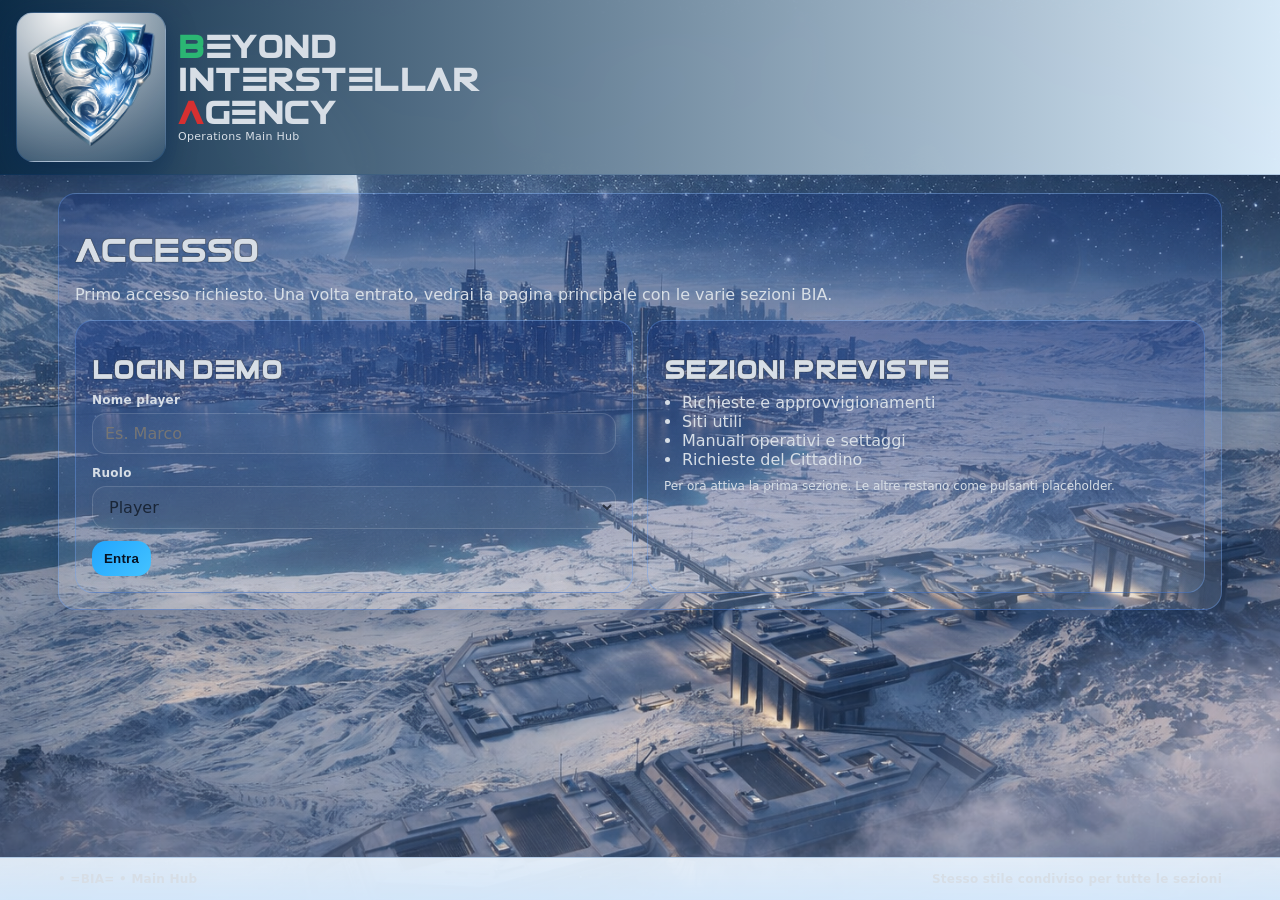
<file: index.html>
<!doctype html>
<html lang="it">
<head>
  <meta charset="utf-8" />
  <meta name="viewport" content="width=device-width, initial-scale=1" />
  <title>=BIA= • Main Hub</title>
  <link rel="stylesheet" href="assets/css/styles.css" />
  <script defer src="assets/js/home.js"></script>
</head>
<body>
  <header class="topbar">
    <div class="topbar__brand">
      <div class="badge">
        <img src="assets/img/222.png" alt="Beyond Interstellar Agency logo" />
      </div>
      <div>
        <div class="brand__title">
          <div><span class="bia-b">B</span>EYOND</div>
          <div>INTERSTELLAR</div>
          <div><span class="bia-a">A</span>GENCY</div>
        </div>
        <div class="brand__subtitle">Operations Main Hub</div>
      </div>
    </div>

    <div class="topbar__actions">
      <div id="userChip" class="userchip hidden" aria-live="polite"></div>
      <button id="btnLogout" class="btn btn--secondary hidden" type="button">Logout</button>
    </div>
  </header>

  <main class="wrap">
    <section id="viewLogin" class="card">
      <h1>Accesso</h1>
      <p class="muted">
        Primo accesso richiesto. Una volta entrato, vedrai la pagina principale con le varie sezioni BIA.
      </p>

      <div class="grid2">
        <div class="card card--soft">
          <h2>Login DEMO</h2>

          <label class="field">
            <span>Nome player</span>
            <input id="demoName" type="text" placeholder="Es. Marco" />
          </label>

          <label class="field">
            <span>Ruolo</span>
            <select id="demoRole">
              <option value="player">Player</option>
              <option value="manager">Manager</option>
              <option value="admin">Admin</option>
            </select>
          </label>

          <button id="btnDemoLogin" class="btn" type="button">Entra</button>
        </div>

        <div class="card card--soft">
          <h2>Sezioni previste</h2>
          <ul class="list">
            <li>Richieste e approvvigionamenti</li>
            <li>Siti utili</li>
            <li>Manuali operativi e settaggi</li>
            <li>Richieste del Cittadino</li>
          </ul>
          <p class="hint">Per ora attiva la prima sezione. Le altre restano come pulsanti placeholder.</p>
        </div>
      </div>
    </section>

    <section id="viewHub" class="hidden">
      <div class="toolbar">
        <div>
          <h1>Centro Operativo BIA</h1>
          <div class="muted">Seleziona una sezione. Layout, logo e stile restano coerenti in tutte le pagine.</div>
        </div>
      </div>

      <div class="hub-grid">
        <a class="hub-card" href="richieste.html">
          <div class="hub-card__title">Richieste e Approvvigionamenti</div>
          <div class="hub-card__desc">Gestione richieste incarichi</div>
        </a>

        <button class="hub-card hub-card--disabled" type="button" disabled>
          <div class="hub-card__title">Siti Utili</div>
          <div class="hub-card__desc">Collegamenti rapidi e riferimenti operativi.</div>
        </button>

        <button class="hub-card hub-card--disabled" type="button" disabled>
          <div class="hub-card__title">Manuali Operativi e Settaggi</div>
          <div class="hub-card__desc">Procedure, manuali e configurazioni condivise.</div>
        </button>

        <button class="hub-card hub-card--disabled" type="button" disabled>
          <div class="hub-card__title">Richieste del Cittadino</div>
          <div class="hub-card__desc">Area dedicata alle richieste provenienti dai cittadini.</div>
        </button>
      </div>
    </section>
  </main>

  <footer class="footer">
    <div class="footer__inner">
      <span>• =BIA= • Main Hub</span>
      <span class="muted">Stesso stile condiviso per tutte le sezioni</span>
    </div>
  </footer>
</body>
</html>
</file>
<file: assets/css/styles.css>
/* styles.css
   ==========================================================
   CSS diviso per settori con commenti chiari.

   SEZIONI:
   1) Variabili / reset
   2) Layout base (wrap, card, grid)
   3) Topbar / brand
   4) Input / bottoni / pill
   5) Liste (richieste, allegati, step)
   6) Modal (dialog)
   7) Footer + Responsive
*/

/* ==========================================================
   1) Variabili / reset
   ========================================================== */
:root{
  /* Palette BIA: bianco / azzurro futuristico */
  --bg1:#e8f3ff;
  --bg2:#f7fbff;
  --card:#f3f8ff;
  --card2:#edf4ff;

  --ink:#d7dee6;
  --muted:rgba(6,17,31,.65,2);
  --line:rgba(105, 158, 238, 0.4);

  --accent:#21a5ff;
  --accent2:#44c3ff;

  --danger:#ef4444;

  --radius:18px;
  --shadow: 0 18px 60px rgba(5,35,79,.35);

  --mono: ui-monospace, SFMono-Regular, Menlo, Monaco, Consolas, "Liberation Mono", "Courier New", monospace;
}

/* Font custom: Elemental End (caricato localmente in /assets/fonts) */
@font-face {
  font-family: "Elemental End";
  font-style: normal;
  font-weight: 400;
  font-display: swap;
  src: local('Elemental End'), local('ElementalEnd'),
       url('../fonts/ElementalEnd.woff2') format('woff2'),
       url('../fonts/ElementalEnd.woff') format('woff');
}

*{ box-sizing:border-box; }
html, body{ height:100%; }


h1{
  font-family: "Elemental End", system-ui, sans-serif;
  font-size: 30px;
  letter-spacing: .4px;
  margin-bottom: 8px;
  /* Aggiunge un bordo/contorno alle lettere */
  -webkit-text-stroke: 0.5px rgba(0,0,0,0.35);
  text-shadow: 0 0 1px rgba(0,0,0,0.6);
}

h2{
  font-family: "Elemental End", system-ui, sans-serif;
  font-size: 24px;
  letter-spacing: .4px;
  margin-bottom: 8px;
  /* Aggiunge un bordo/contorno alle lettere */
  -webkit-text-stroke: 0.5px rgba(0,0,0,0.35);
  text-shadow: 0 0 1px rgba(0,0,0,0.6);
}


body{
  margin:0;
  color:var(--ink);
  font-family: system-ui, -apple-system, Segoe UI, Roboto, Arial, sans-serif;
  min-height: 100vh;
  display: flex;
  flex-direction: column;
  background:
    /*linear-gradient(180deg, rgba(76, 100, 144, 0.9), rgb(3, 17, 33))*/
    url("../img/333.png") center top / cover no-repeat;
  overflow-x: hidden;
}

/* ==========================================================
   2) Layout base
   ========================================================== */
.wrap{
  max-width: 1200px;
  margin: 0 auto;
  width: 100%;
  flex: 1 0 auto;
  padding: 18px;
}

.hidden{ display:none !important; }

.card{
  background: linear-gradient(180deg, rgba(3, 34, 120, 0.3), rgba(231,243,255,.1));
  border: 1px solid var(--line);
  border-radius: var(--radius);
  box-shadow: var(--shadow);
  padding: 16px;
}

.card--soft{
  box-shadow: none;
}

.card--wide{ grid-column: span 2; }

.grid2{
  display:grid;
  gap: 14px;
  grid-template-columns: 1fr 1fr;
}

.grid3{
  display:grid;
  gap: 14px;
  grid-template-columns: 1fr 1fr 1fr;
}

.divider{
  height: 1px;
  background: var(--line);
  margin: 14px 0;
}

.muted{ color: var(--muted); }
.small{ font-size: 12px; }

.hint{
  margin-top: 10px;
  font-size: 12px;
  color: var(--muted);
}

.list{
  margin: 8px 0 0;
  padding-left: 18px;
  color: var(--muted);
}

/* ==========================================================
   3) Topbar / brand
   ========================================================== */
.topbar{
  position: sticky;
  top: 0;
  z-index: 10;
  display:flex;
  align-items:center;
  justify-content: space-between;
  gap: 14px;
  padding: 12px 16px;
  border-bottom: 1px solid rgba(12,68,138,.18);
  background: linear-gradient(90deg, rgba(13, 45, 72, 0.96), rgba(223,241,255,.96));
  backdrop-filter: blur(16px);
}

.topbar__brand{
  display:flex;
  align-items:center;
  gap: 12px;
}

/*====================================================
                    LOGO
======================================================*/

.badge{
  width: 150px;
  height: 150px;
  border-radius: 18px;
  display:flex;
  align-items:center;
  justify-content:center;
  background: radial-gradient(circle at 30% 0%, rgba(255,255,255,.95), rgba(173,216,255,.1));
  border: 1px solid rgba(12,68,138,.28);
  box-shadow: 0 10px 30px rgba(5,35,79,.45);
  overflow:hidden;
}

.badge img{
  max-width: 160%;
  max-height: 160%;
}

.brand__title{
  font-family: "Elemental End", system-ui, -apple-system, Segoe UI, Roboto, Arial, sans-serif;
  font-weight: 700;
  letter-spacing: .5px;
  line-height: 1.1;
  font-size: 30px;
}

.bia-b{
    color: #2bb673;   /* verde BIA */
}

.bia-a{
    color: #d63031;   /* rosso BIA */
}

.brand__subtitle{
  font-size: 11px;
  color: var(--muted);
  letter-spacing: .3px;
}

.topbar__actions{
  display:flex;
  align-items:center;
  gap: 10px;
}

.userchip{
  padding: 10px 10px;
  border: 2px solid var(--line);
  border-radius: 20px;
  background: rgba(11, 12, 63, 0.3);
  font-size: 12px;
  color: var(--muted);
  font-family:"Elemental End" ;
}

/* ==========================================================
   4) Input / bottoni / pill
   ========================================================== */
.field{
  display:grid;
  gap: 6px;
  margin-bottom: 12px;
}

.field span{
  font-size: 12px;
  color: var(--muted);
  font-weight: 700;
  letter-spacing: .25px;
}

input, textarea, select, .input{
  width:100%;
  padding: 10px 12px;
  border-radius: 14px;
  border: 1px solid rgba(255,255,255,.14);
  background: rgba(255,255,255,.03);
  color: var(--ink);
  outline: none;
  font: inherit;
  color: rgba(7, 14, 23, 0.7);
}

textarea{ resize: vertical; }

input:focus, textarea:focus, select:focus, .input:focus{
  border-color: rgba(26,167,255,.55);
  box-shadow: 0 0 0 3px rgba(26,167,255,.14);
}

.btn{
  border: 0;
  border-radius: 14px;
  padding: 10px 12px;
  cursor:pointer;
  font-weight: 900;
  letter-spacing: .2px;
  color: #071223;
  background: linear-gradient(135deg, var(--accent), var(--accent2));
}

.btn--secondary{
  background: rgba(169, 82, 99, 0.513);
  color: var(--ink);
  border: 2px solid rgba(39, 123, 203, 0.373);

}

.btn--rinuncia{
  background: rgba(169, 82, 99, 0.513);
  color: var(--ink);
  border: 2px solid rgba(39, 123, 203, 0.373);
  margin-top: 20px;
}


.btn--3{
  border: 0;
  border-radius: 14px;
  padding: 10px 12px;
  cursor:pointer;
  font-weight: 900;
  letter-spacing: .2px;
  color: #07231f ;
  background: linear-gradient(135deg, var(--accent), var(--accent2));
}


.btn--open{
  background: linear-gradient(135deg, #34d399, var(--accent));
  color: #0e106c;
}


.btn--danger{
  background: linear-gradient(135deg, #ff6a6a, var(--danger));
  color: #1b0b0b;
}

.iconbtn{
  border: 1px solid rgba(255, 255, 255, 0.14);
  background: rgba(255, 255, 255, 0.419);
  color: var(--ink);
  border-radius: 14px;
  width: 40px;
  height: 40px;
  cursor:pointer;
  color: rgba(7, 14, 23, 0.7);
}

.pill{
  display:inline-flex;
  align-items:center;
  justify-content:center;
  border-radius: 999px;
  padding: 4px 10px;
  border: 1px solid rgba(255,255,255,.14);
  background: rgba(255,255,255,.04);
  font-size: 12px;
  font-weight: 900;
}

/* ==========================================================
   5) Liste: richieste, allegati, step
   ========================================================== */
.toolbar{
  display:flex;
  align-items:flex-end;
  justify-content: space-between;
  gap: 14px;
  margin-bottom: 14px;
}

.toolbar__right{
  display:flex;
  gap: 10px;
  align-items:center;
}

.stats{
  display:grid;
  gap: 10px;
}

.stat{
  display:flex;
  align-items:center;
  justify-content: space-between;
  padding: 10px 12px;
  border: 1px solid rgba(12,68,138,.16);
  background: rgba(255,255,255,.9);
  border-radius: 14px;
}

.stat__label{ color: var(--muted); 
  font-weight: 800; 
  font-size: 12px; 
  color: rgba(7, 14, 23, 0.7);
}
.stat__value{ font-family:
   var(--mono); 
   font-weight: 900;
   color: rgba(7, 14, 23, 0.7);

}

.listbox{ display:grid; gap: 10px; }

.req{
  display:flex;
  gap: 12px;
  justify-content: space-between;
  padding: 12px;
  border-radius: 16px;
  border: 1px solid rgba(12,68,138,.14);
  background: rgba(255,255,255,.88);
  color: rgba(7, 14, 23, 0.7);
}

.req__left{ min-width: 0; }
.req__title{
  font-weight: 900;
  letter-spacing:.25px;
  margin-bottom: 4px;
  white-space: nowrap;
  overflow:hidden;
  text-overflow: ellipsis;
}

.req__meta{
  font-size: 12px;
  color: var(--muted);
  display:flex;
  gap: 10px;
  flex-wrap: wrap;
}

.req__right{
  display:flex;
  align-items:center;
  gap: 10px;
  flex-wrap: wrap;
  justify-content:flex-end;
}

.req__btn{ 
  border: 0;
  border-radius: 14px;
  padding: 10px 12px;
  cursor:pointer;
  font-weight: 900;
  letter-spacing: .2px;
  color: #071223;
  background: linear-gradient(135deg, var(--accent), var(--accent2))
}

.attachlist{
  display:grid;
  gap: 8px;
  margin-top: 10px;
}

.attach{
  display:flex;
  align-items:center;
  justify-content: space-between;
  gap: 10px;
  padding: 10px 12px;
  border-radius: 14px;
  border: 1px solid rgba(12,68,138,.12);
  background: rgba(255,255,255,.96);
}

.attach__name{
  font-size: 12px;
  color: var(--muted);
  overflow:hidden;
  text-overflow: ellipsis;
  white-space: nowrap;
  flex: 1;
  min-width: 0;
}

.attach__actions{ display:flex; gap: 8px; }

.steplist{
  display:grid;
  gap: 10px;
  margin-top: 10px;
}

.step{
  border: 1px solid rgba(12,68,138,.14);
  background: rgba(255,255,255,.94);
  border-radius: 16px;
  padding: 12px;
}

.step__top{
  display:flex;
  align-items:center;
  justify-content: space-between;
  gap: 10px;
}

.step__title{ font-weight: 900; letter-spacing:.25px; }
.step__meta{ font-size: 12px; color: var(--muted); }

.step__actions{
  display:flex;
  gap: 8px;
  flex-wrap: wrap;
  justify-content:flex-end;
  margin-top: 10px;
}

.row{ display:flex; gap: 10px; align-items:center; }
.row--between{ justify-content: space-between; }

.kv{ display:grid; gap: 10px; }
.kv__row{
  display:grid;
  grid-template-columns: 120px 1fr;
  gap: 10px;
  align-items:center;
}
.kv__k{ color: var(--muted); font-weight: 900; font-size: 12px; text-transform: uppercase; }
.kv__v{ font-weight: 800; }

/* ==========================================================
   6) Modal (dialog)
   ========================================================== */
.modal::backdrop{
  background: rgba(0,0,0,.55);
  backdrop-filter: blur(2px);
}

.modal{
  border: 0;
  padding: 0;
  max-width: 980px;
  width: calc(100% - 24px);
  border-radius: 20px;
  overflow:hidden;
  box-shadow: var(--shadow);
  background: transparent;
}

.modal--large{ max-width: 1180px; }

.modal__panel{
  width: min(980px, 96vw);
  max-height: calc(100vh - 24px);
  overflow: hidden;

  background: linear-gradient(180deg, rgba(255,255,255,.9), rgba(231,243,255,.94));
  border: 1px solid rgba(33,165,255,.55);
  border-radius: 18px;
  overflow:hidden;

  box-shadow: 0 0 14px rgba(11, 67, 104, 0.45), 0 0 30px rgba(33,165,255,.25), var(--shadow);
  transition: transform .18s ease, box-shadow .18s ease, border-color .18s ease;
}

/* Variante più solida (usata per Nuovo Trasporto) */
.modal--solid .modal__panel{
  background: linear-gradient(180deg, #ffffff, #e3f0ff);
  border-color: rgba(12,68,138,.28);
}

.modal__header{
  display:flex;
  align-items:center;
  justify-content: space-between;
  gap: 10px;
  padding: 12px 12px 12px 14px;
  border-bottom: 1px solid rgba(255,255,255,.10);
  background: rgba(0,0,0,.10);
  background: linear-gradient(90deg, rgba(13, 45, 72, 0.96), rgba(223,241,255,.96));
  backdrop-filter: blur(16px);
}

.modal__title{ 
  font-weight: 1000; 
  letter-spacing:.3px; }

.modal__body{
  padding: 14px;
  max-height: calc(100vh - 170px);
  overflow-y: auto;
}

.modal__footer{
  padding: 12px 14px;
  border-top: 1px solid rgba(255,255,255,.10);
  display:flex;
  justify-content:flex-end;
  gap: 10px;
}

/* ==========================================================
   7) Footer + Responsive
   ========================================================== */
.footer{
  border-top: 1px solid rgba(12,68,138,.18);
  padding: 14px 0;
  margin-top: 20px;
  background: linear-gradient(180deg, rgba(235,245,255,.92), rgba(214,233,252,.98));
}

.footer__inner{
  max-width: 1200px;
  margin: 0 auto;
  padding: 0 18px;
  display:flex;
  justify-content: space-between;
  gap: 10px;
  flex-wrap: wrap;
  color: var(--muted);
  font-size: 12px;
  letter-spacing:.25px;
  font-weight: 800;
}

@media (max-width: 980px){
  .grid3{ grid-template-columns: 1fr; }
  .card--wide{ grid-column: span 1; }
}

@media (max-width: 760px){
  .grid2{ grid-template-columns: 1fr; }
  .toolbar{ flex-direction: column; align-items: stretch; }
  .toolbar__right{ flex-direction: column; align-items: stretch; }
  .kv__row{ grid-template-columns: 1fr; }
}


/* Testo sempre leggibile (chiaro) */
b{
  color: rgba(8, 34, 68, 0.9); 
  font-size: 15px;
}

/* Step compatto (panoramica) */
.step--compact .step__actions{
  margin-top: 10px;
  justify-content: flex-start;
}


/* Indicatori fase (4 pallini) */
.phaseDots{ display:flex; gap: 6px; align-items:center; }
.phaseDot{
  width: 14px;
  height: 14px;
  border-radius: 999px;
  border: 1px solid rgba(255,255,255,.20);
  background: rgba(239,68,68,.80);
  box-shadow: 0 0 10px rgba(239,68,68,.25);
  box-shadow: 0 0 0 3px rgba(0,0,0,.12);
}
.phaseDot--ok{ background: rgba(34,197,94,.90); box-shadow: 0 0 10px rgba(34,197,94,.35); }
.phaseDot--partial{ background: rgba(234,179,8,.85); box-shadow: 0 0 10px rgba(234,179,8,.35); }

/* PDF/Allegati: righe stabili e no resize modal */
.attach{ height: 44px; }
.attach__name{ line-height: 1; }


/* ==========================================================
   8) Hub principale / menu sezioni
   ========================================================== */
.hub-grid{
  display:grid;
  grid-template-columns: 1fr;
  gap: 16px;
  max-width: 760px;
}

.hub-card{
  display:block;
  text-decoration:none;
  text-align:left;
  padding: 22px;
  border-radius: 18px;
  border: 1px solid rgba(33,165,255,.55);
  background: linear-gradient(180deg, rgba(255, 255, 255, 0.5), rgba(231,243,255, 0.9));
  box-shadow: 0 0 14px rgba(11, 67, 104, 0.45), 0 0 30px rgba(33,165,255,.25), var(--shadow);
  color: var(--ink);
  transition: transform .18s ease, box-shadow .18s ease, border-color .18s ease;
}

.hub-card:hover{
  transform: translateY(-3px);
  border-color: rgba(33,165,255,.8);
  box-shadow: 0 0 20px rgba(33,165,255,.7), 0 0 40px rgba(33,165,255,.4), var(--shadow);
}

.hub-card__title{
  font-family: "Elemental End", system-ui, sans-serif;
  font-size: 24px;
  letter-spacing: .4px;
  margin-bottom: 8px;
  /* Aggiunge un bordo/contorno alle lettere */
  -webkit-text-stroke: 1px rgba(29, 34, 44, 0.6);
  text-shadow: 0 0 1px rgba(33, 84, 194, 0.6);
}

.hub-card__desc{
  color:rgba(248, 249, 250);
  font-size: 15px;
  line-height: 1.45;
  /* Aggiunge un bordo/contorno alle lettere */
  -webkit-text-stroke: 1px rgba(29, 34, 44, 0.7);
  text-shadow: 0 0 1px rgba(33, 84, 194, 0.6);
}

.hub-card--disabled{
  opacity: .7;
  cursor: not-allowed;
}

.hub-card--disabled:hover{
  transform: none;
  border-color: var(--line);
  box-shadow: var(--shadow);
}

.check{
  display:flex;
  align-items:center;
  gap:8px;
}

@media (max-width: 760px){
  .hub-grid{ grid-template-columns: 1fr; }
}
</file>
